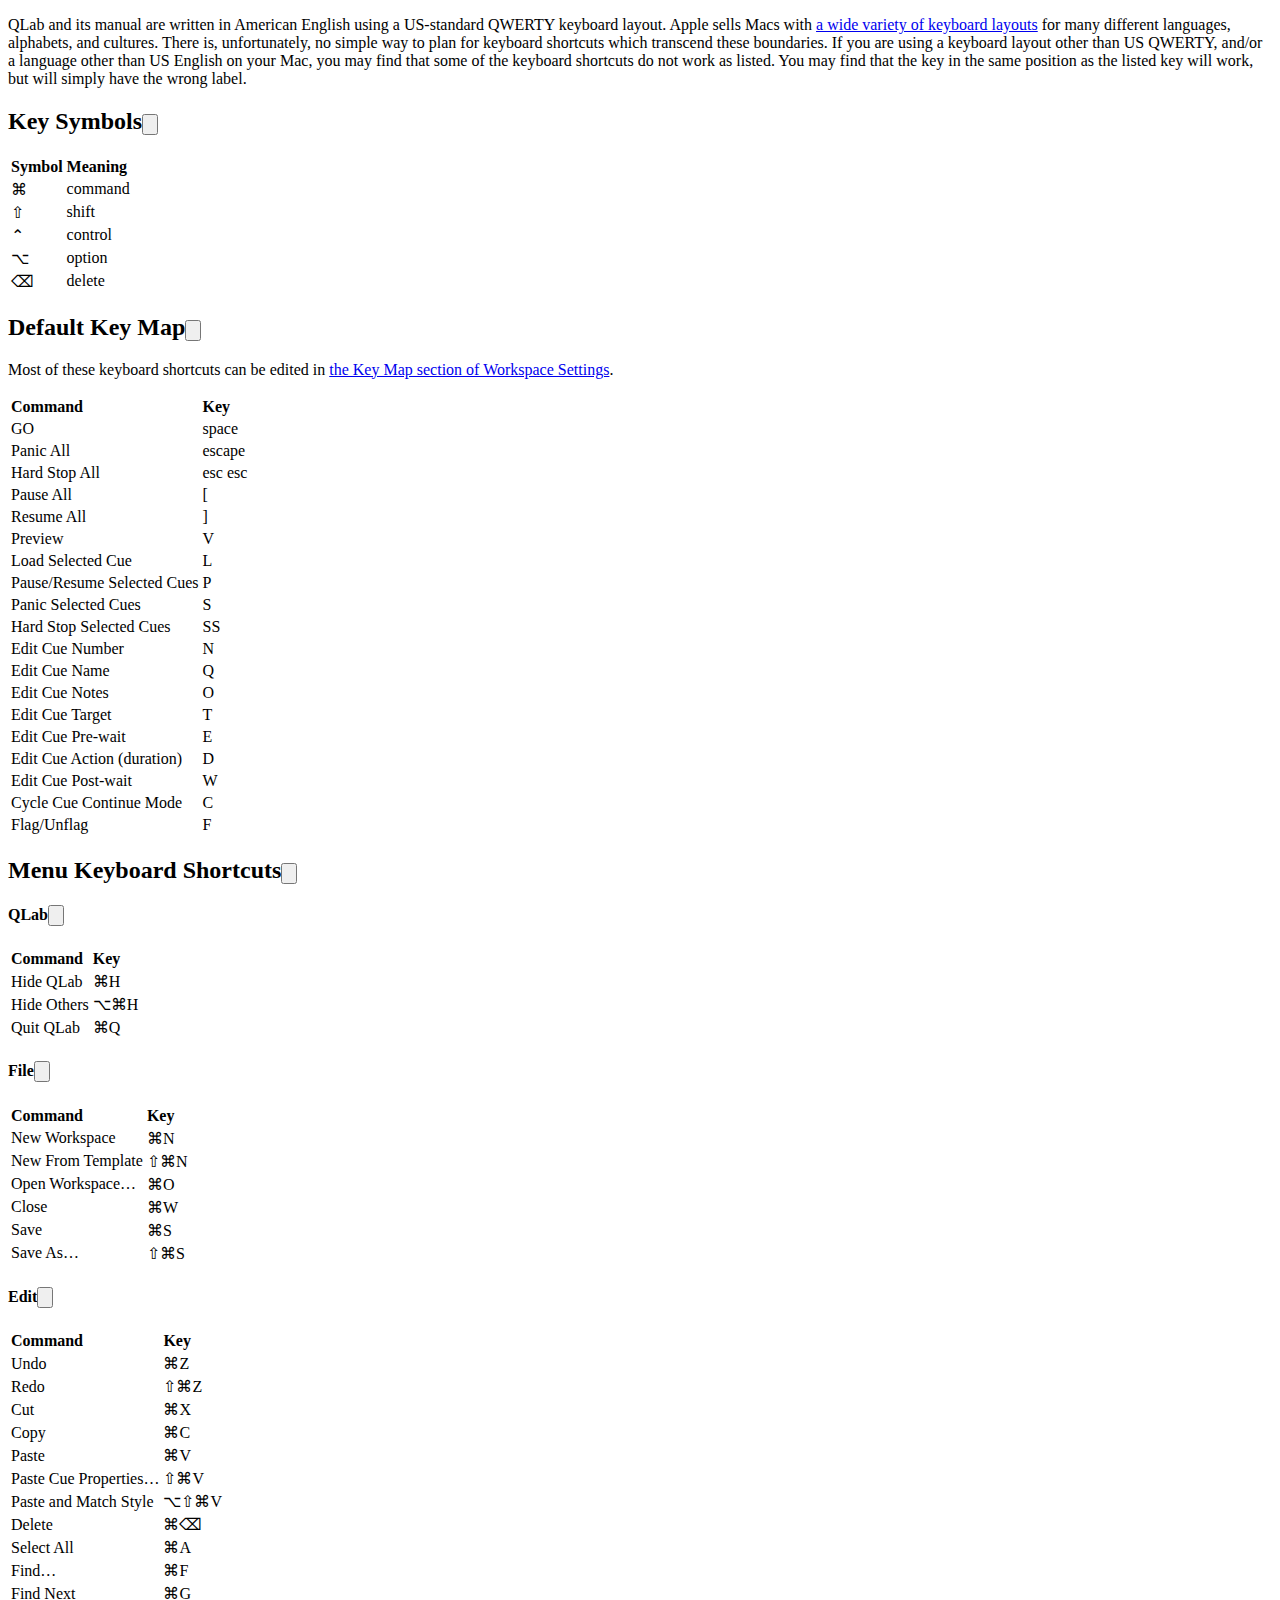
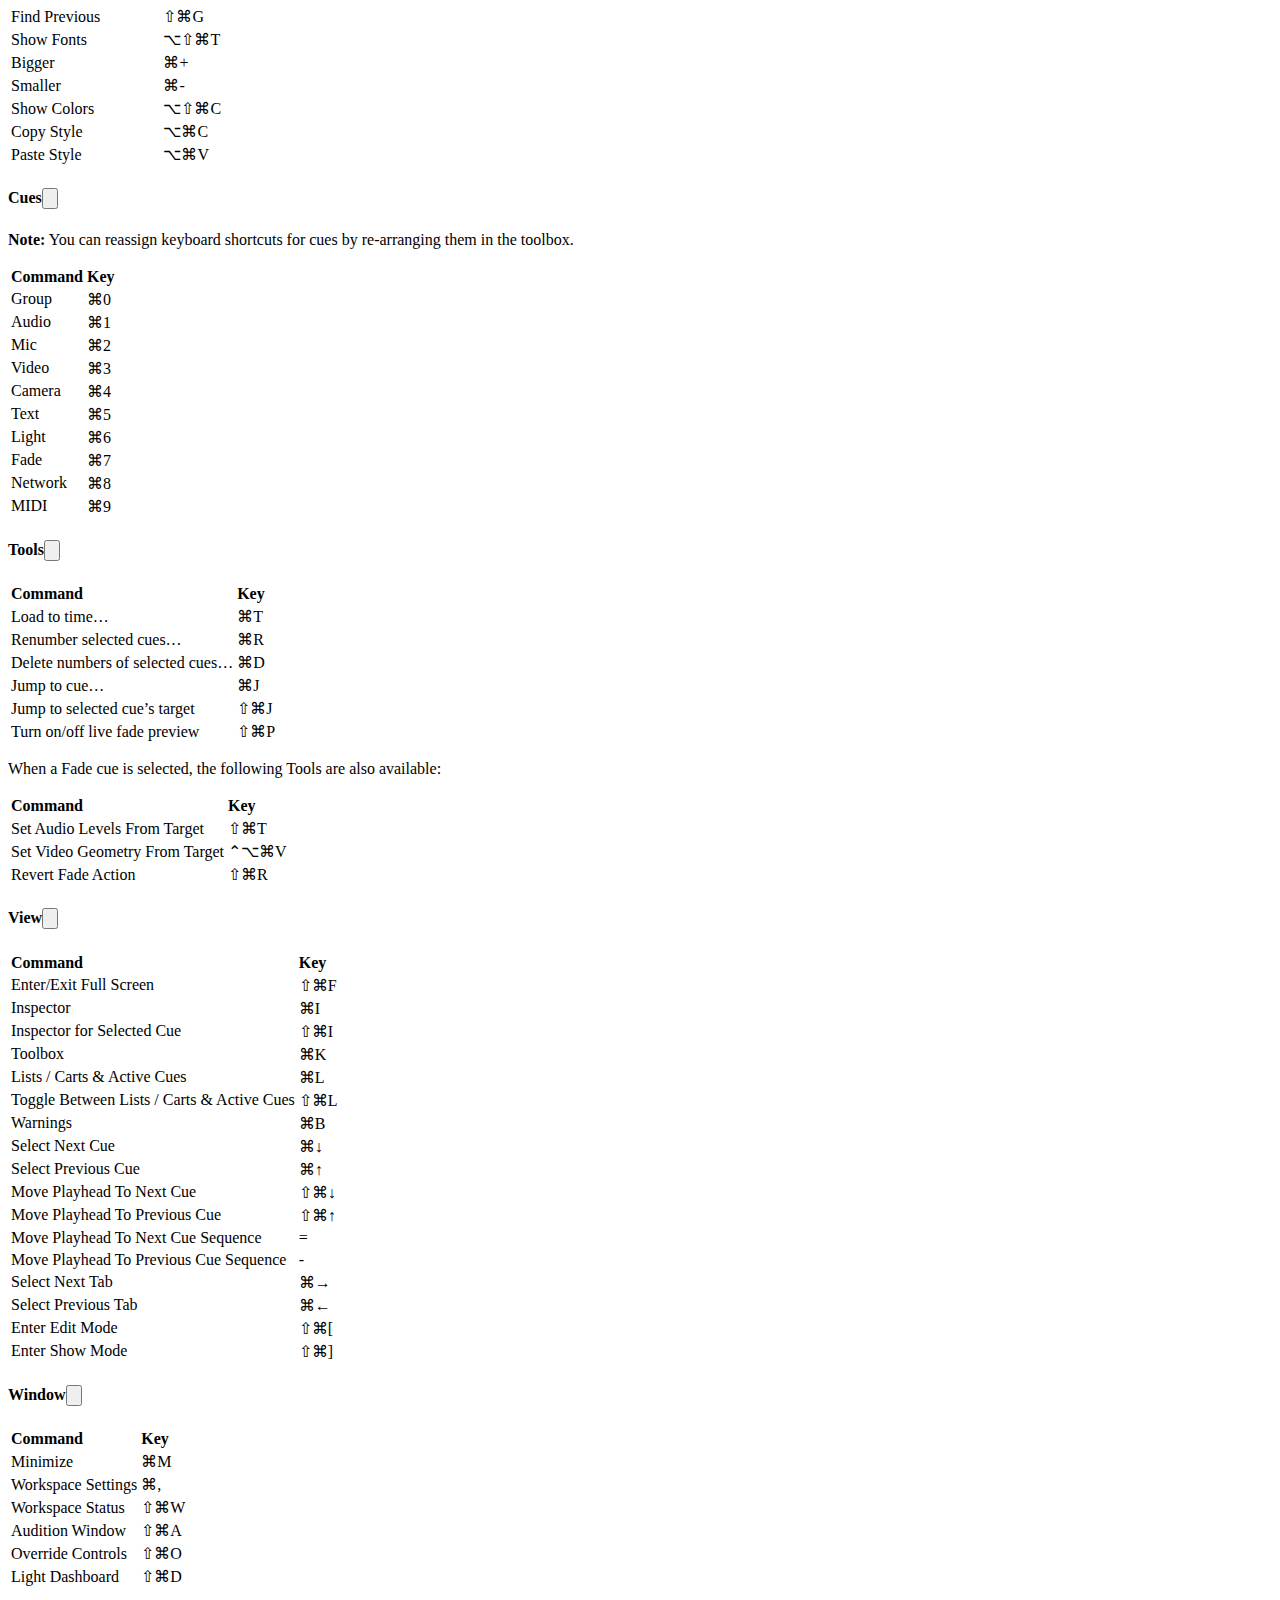
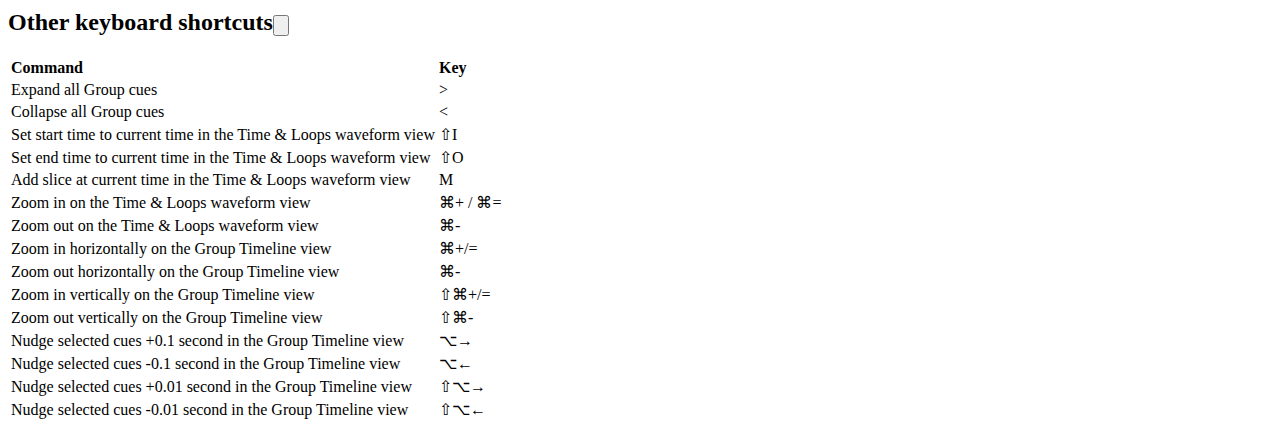
<file: sources/qlab/raw/Keyboard Shortcuts _ QLab 4 Documentation.html>
<!DOCTYPE html>
<!-- saved from url=(0052)https://qlab.app/docs/v4/general/keyboard-shortcuts/ -->
<p>QLab and its manual are written in American English using a US-standard QWERTY keyboard layout. Apple sells Macs with <a href="https://support.apple.com/en-us/HT201794">a wide variety of keyboard layouts</a> for many different languages, alphabets, and cultures. There is, unfortunately, no simple way to plan for keyboard shortcuts which transcend these boundaries. If you are using a keyboard layout other than US QWERTY, and/or a language other than US English on your Mac, you may find that some of the keyboard shortcuts do not work as listed. You may find that the key in the same position as the listed key will work, but will simply have the wrong label.</p>
</blockquote>
<h2 id="key-symbols" style="position:relative;">Key Symbols<span><button class="AnchorLinkButton AnchorLinkButton--darkText" aria-hidden="true"><svg class="AnchorLinkButton-icon" viewBox="0 0 16 16"><path fill-rule="evenodd" d="M4 9h1v1H4c-1.5 0-3-1.69-3-3.5S2.55 3 4 3h4c1.45 0 3 1.69 3 3.5 0 1.41-.91 2.72-2 3.25V8.59c.58-.45 1-1.27 1-2.09C10 5.22 8.98 4 8 4H4c-.98 0-2 1.22-2 2.5S3 9 4 9zm9-3h-1v1h1c1 0 2 1.22 2 2.5S13.98 12 13 12H9c-.98 0-2-1.22-2-2.5 0-.83.42-1.64 1-2.09V6.25c-1.09.53-2 1.84-2 3.25C6 11.31 7.55 13 9 13h4c1.45 0 3-1.69 3-3.5S14.5 6 13 6z"></path></svg></button></span></h2>
<table>
<thead>
<tr>
<th align="left">Symbol</th>
<th align="left">Meaning</th>
</tr>
</thead>
<tbody>
<tr>
<td align="left">⌘</td>
<td align="left">command</td>
</tr>
<tr>
<td align="left">⇧</td>
<td align="left">shift</td>
</tr>
<tr>
<td align="left">⌃</td>
<td align="left">control</td>
</tr>
<tr>
<td align="left">⌥</td>
<td align="left">option</td>
</tr>
<tr>
<td align="left">⌫</td>
<td align="left">delete</td>
</tr>
</tbody>
</table>
<h2 id="default-key-map" style="position:relative;">Default Key Map<span><button class="AnchorLinkButton AnchorLinkButton--darkText" aria-hidden="true"><svg class="AnchorLinkButton-icon" viewBox="0 0 16 16"><path fill-rule="evenodd" d="M4 9h1v1H4c-1.5 0-3-1.69-3-3.5S2.55 3 4 3h4c1.45 0 3 1.69 3 3.5 0 1.41-.91 2.72-2 3.25V8.59c.58-.45 1-1.27 1-2.09C10 5.22 8.98 4 8 4H4c-.98 0-2 1.22-2 2.5S3 9 4 9zm9-3h-1v1h1c1 0 2 1.22 2 2.5S13.98 12 13 12H9c-.98 0-2-1.22-2-2.5 0-.83.42-1.64 1-2.09V6.25c-1.09.53-2 1.84-2 3.25C6 11.31 7.55 13 9 13h4c1.45 0 3-1.69 3-3.5S14.5 6 13 6z"></path></svg></button></span></h2>
<p>Most of these keyboard shortcuts can be edited in <a href="https://qlab.app/docs/v4/general/workspace-settings/#key-map">the Key Map section of Workspace Settings</a>.</p>
<table>
<thead>
<tr>
<th align="left">Command</th>
<th align="left">Key</th>
</tr>
</thead>
<tbody>
<tr>
<td align="left">GO</td>
<td align="left">space</td>
</tr>
<tr>
<td align="left">Panic All</td>
<td align="left">escape</td>
</tr>
<tr>
<td align="left">Hard Stop All</td>
<td align="left">esc esc</td>
</tr>
<tr>
<td align="left">Pause All</td>
<td align="left">[</td>
</tr>
<tr>
<td align="left">Resume All</td>
<td align="left">]</td>
</tr>
<tr>
<td align="left">Preview</td>
<td align="left">V</td>
</tr>
<tr>
<td align="left">Load Selected Cue</td>
<td align="left">L</td>
</tr>
<tr>
<td align="left">Pause/Resume Selected Cues</td>
<td align="left">P</td>
</tr>
<tr>
<td align="left">Panic Selected Cues</td>
<td align="left">S</td>
</tr>
<tr>
<td align="left">Hard Stop Selected Cues</td>
<td align="left">SS</td>
</tr>
<tr>
<td align="left">Edit Cue Number</td>
<td align="left">N</td>
</tr>
<tr>
<td align="left">Edit Cue Name</td>
<td align="left">Q</td>
</tr>
<tr>
<td align="left">Edit Cue Notes</td>
<td align="left">O</td>
</tr>
<tr>
<td align="left">Edit Cue Target</td>
<td align="left">T</td>
</tr>
<tr>
<td align="left">Edit Cue Pre-wait</td>
<td align="left">E</td>
</tr>
<tr>
<td align="left">Edit Cue Action (duration)</td>
<td align="left">D</td>
</tr>
<tr>
<td align="left">Edit Cue Post-wait</td>
<td align="left">W</td>
</tr>
<tr>
<td align="left">Cycle Cue Continue Mode</td>
<td align="left">C</td>
</tr>
<tr>
<td align="left">Flag/Unflag</td>
<td align="left">F</td>
</tr>
</tbody>
</table>
<h2 id="menu-keyboard-shortcuts" style="position:relative;">Menu Keyboard Shortcuts<span><button class="AnchorLinkButton AnchorLinkButton--darkText" aria-hidden="true"><svg class="AnchorLinkButton-icon" viewBox="0 0 16 16"><path fill-rule="evenodd" d="M4 9h1v1H4c-1.5 0-3-1.69-3-3.5S2.55 3 4 3h4c1.45 0 3 1.69 3 3.5 0 1.41-.91 2.72-2 3.25V8.59c.58-.45 1-1.27 1-2.09C10 5.22 8.98 4 8 4H4c-.98 0-2 1.22-2 2.5S3 9 4 9zm9-3h-1v1h1c1 0 2 1.22 2 2.5S13.98 12 13 12H9c-.98 0-2-1.22-2-2.5 0-.83.42-1.64 1-2.09V6.25c-1.09.53-2 1.84-2 3.25C6 11.31 7.55 13 9 13h4c1.45 0 3-1.69 3-3.5S14.5 6 13 6z"></path></svg></button></span></h2>
<h4 id="qlab" style="position:relative;">QLab<span><button class="AnchorLinkButton AnchorLinkButton--darkText" aria-hidden="true"><svg class="AnchorLinkButton-icon" viewBox="0 0 16 16"><path fill-rule="evenodd" d="M4 9h1v1H4c-1.5 0-3-1.69-3-3.5S2.55 3 4 3h4c1.45 0 3 1.69 3 3.5 0 1.41-.91 2.72-2 3.25V8.59c.58-.45 1-1.27 1-2.09C10 5.22 8.98 4 8 4H4c-.98 0-2 1.22-2 2.5S3 9 4 9zm9-3h-1v1h1c1 0 2 1.22 2 2.5S13.98 12 13 12H9c-.98 0-2-1.22-2-2.5 0-.83.42-1.64 1-2.09V6.25c-1.09.53-2 1.84-2 3.25C6 11.31 7.55 13 9 13h4c1.45 0 3-1.69 3-3.5S14.5 6 13 6z"></path></svg></button></span></h4>
<table>
<thead>
<tr>
<th align="left">Command</th>
<th align="left">Key</th>
</tr>
</thead>
<tbody>
<tr>
<td align="left">Hide QLab</td>
<td align="left">⌘H</td>
</tr>
<tr>
<td align="left">Hide Others</td>
<td align="left">⌥⌘H</td>
</tr>
<tr>
<td align="left">Quit QLab</td>
<td align="left">⌘Q</td>
</tr>
</tbody>
</table>
<h4 id="file" style="position:relative;">File<span><button class="AnchorLinkButton AnchorLinkButton--darkText" aria-hidden="true"><svg class="AnchorLinkButton-icon" viewBox="0 0 16 16"><path fill-rule="evenodd" d="M4 9h1v1H4c-1.5 0-3-1.69-3-3.5S2.55 3 4 3h4c1.45 0 3 1.69 3 3.5 0 1.41-.91 2.72-2 3.25V8.59c.58-.45 1-1.27 1-2.09C10 5.22 8.98 4 8 4H4c-.98 0-2 1.22-2 2.5S3 9 4 9zm9-3h-1v1h1c1 0 2 1.22 2 2.5S13.98 12 13 12H9c-.98 0-2-1.22-2-2.5 0-.83.42-1.64 1-2.09V6.25c-1.09.53-2 1.84-2 3.25C6 11.31 7.55 13 9 13h4c1.45 0 3-1.69 3-3.5S14.5 6 13 6z"></path></svg></button></span></h4>
<table>
<thead>
<tr>
<th align="left">Command</th>
<th align="left">Key</th>
</tr>
</thead>
<tbody>
<tr>
<td align="left">New Workspace</td>
<td align="left">⌘N</td>
</tr>
<tr>
<td align="left">New From Template</td>
<td align="left">⇧⌘N</td>
</tr>
<tr>
<td align="left">Open Workspace…</td>
<td align="left">⌘O</td>
</tr>
<tr>
<td align="left">Close</td>
<td align="left">⌘W</td>
</tr>
<tr>
<td align="left">Save</td>
<td align="left">⌘S</td>
</tr>
<tr>
<td align="left">Save As…</td>
<td align="left">⇧⌘S</td>
</tr>
</tbody>
</table>
<h4 id="edit" style="position:relative;">Edit<span><button class="AnchorLinkButton AnchorLinkButton--darkText" aria-hidden="true"><svg class="AnchorLinkButton-icon" viewBox="0 0 16 16"><path fill-rule="evenodd" d="M4 9h1v1H4c-1.5 0-3-1.69-3-3.5S2.55 3 4 3h4c1.45 0 3 1.69 3 3.5 0 1.41-.91 2.72-2 3.25V8.59c.58-.45 1-1.27 1-2.09C10 5.22 8.98 4 8 4H4c-.98 0-2 1.22-2 2.5S3 9 4 9zm9-3h-1v1h1c1 0 2 1.22 2 2.5S13.98 12 13 12H9c-.98 0-2-1.22-2-2.5 0-.83.42-1.64 1-2.09V6.25c-1.09.53-2 1.84-2 3.25C6 11.31 7.55 13 9 13h4c1.45 0 3-1.69 3-3.5S14.5 6 13 6z"></path></svg></button></span></h4>
<table>
<thead>
<tr>
<th align="left">Command</th>
<th align="left">Key</th>
</tr>
</thead>
<tbody>
<tr>
<td align="left">Undo</td>
<td align="left">⌘Z</td>
</tr>
<tr>
<td align="left">Redo</td>
<td align="left">⇧⌘Z</td>
</tr>
<tr>
<td align="left">Cut</td>
<td align="left">⌘X</td>
</tr>
<tr>
<td align="left">Copy</td>
<td align="left">⌘C</td>
</tr>
<tr>
<td align="left">Paste</td>
<td align="left">⌘V</td>
</tr>
<tr>
<td align="left">Paste Cue Properties…</td>
<td align="left">⇧⌘V</td>
</tr>
<tr>
<td align="left">Paste and Match Style</td>
<td align="left">⌥⇧⌘V</td>
</tr>
<tr>
<td align="left">Delete</td>
<td align="left">⌘⌫</td>
</tr>
<tr>
<td align="left">Select All</td>
<td align="left">⌘A</td>
</tr>
<tr>
<td align="left">Find…</td>
<td align="left">⌘F</td>
</tr>
<tr>
<td align="left">Find Next</td>
<td align="left">⌘G</td>
</tr>
<tr>
<td align="left">Find Previous</td>
<td align="left">⇧⌘G</td>
</tr>
<tr>
<td align="left">Show Fonts</td>
<td align="left">⌥⇧⌘T</td>
</tr>
<tr>
<td align="left">Bigger</td>
<td align="left">⌘+</td>
</tr>
<tr>
<td align="left">Smaller</td>
<td align="left">⌘-</td>
</tr>
<tr>
<td align="left">Show Colors</td>
<td align="left">⌥⇧⌘C</td>
</tr>
<tr>
<td align="left">Copy Style</td>
<td align="left">⌥⌘C</td>
</tr>
<tr>
<td align="left">Paste Style</td>
<td align="left">⌥⌘V</td>
</tr>
</tbody>
</table>
<h4 id="cues" style="position:relative;">Cues<span><button class="AnchorLinkButton AnchorLinkButton--darkText" aria-hidden="true"><svg class="AnchorLinkButton-icon" viewBox="0 0 16 16"><path fill-rule="evenodd" d="M4 9h1v1H4c-1.5 0-3-1.69-3-3.5S2.55 3 4 3h4c1.45 0 3 1.69 3 3.5 0 1.41-.91 2.72-2 3.25V8.59c.58-.45 1-1.27 1-2.09C10 5.22 8.98 4 8 4H4c-.98 0-2 1.22-2 2.5S3 9 4 9zm9-3h-1v1h1c1 0 2 1.22 2 2.5S13.98 12 13 12H9c-.98 0-2-1.22-2-2.5 0-.83.42-1.64 1-2.09V6.25c-1.09.53-2 1.84-2 3.25C6 11.31 7.55 13 9 13h4c1.45 0 3-1.69 3-3.5S14.5 6 13 6z"></path></svg></button></span></h4>
<p><strong>Note:</strong> You can reassign keyboard shortcuts for cues by re-arranging them in the toolbox.</p>
<table>
<thead>
<tr>
<th align="left">Command</th>
<th align="left">Key</th>
</tr>
</thead>
<tbody>
<tr>
<td align="left">Group</td>
<td align="left">⌘0</td>
</tr>
<tr>
<td align="left">Audio</td>
<td align="left">⌘1</td>
</tr>
<tr>
<td align="left">Mic</td>
<td align="left">⌘2</td>
</tr>
<tr>
<td align="left">Video</td>
<td align="left">⌘3</td>
</tr>
<tr>
<td align="left">Camera</td>
<td align="left">⌘4</td>
</tr>
<tr>
<td align="left">Text</td>
<td align="left">⌘5</td>
</tr>
<tr>
<td align="left">Light</td>
<td align="left">⌘6</td>
</tr>
<tr>
<td align="left">Fade</td>
<td align="left">⌘7</td>
</tr>
<tr>
<td align="left">Network</td>
<td align="left">⌘8</td>
</tr>
<tr>
<td align="left">MIDI</td>
<td align="left">⌘9</td>
</tr>
</tbody>
</table>
<h4 id="tools" style="position:relative;">Tools<span><button class="AnchorLinkButton AnchorLinkButton--darkText" aria-hidden="true"><svg class="AnchorLinkButton-icon" viewBox="0 0 16 16"><path fill-rule="evenodd" d="M4 9h1v1H4c-1.5 0-3-1.69-3-3.5S2.55 3 4 3h4c1.45 0 3 1.69 3 3.5 0 1.41-.91 2.72-2 3.25V8.59c.58-.45 1-1.27 1-2.09C10 5.22 8.98 4 8 4H4c-.98 0-2 1.22-2 2.5S3 9 4 9zm9-3h-1v1h1c1 0 2 1.22 2 2.5S13.98 12 13 12H9c-.98 0-2-1.22-2-2.5 0-.83.42-1.64 1-2.09V6.25c-1.09.53-2 1.84-2 3.25C6 11.31 7.55 13 9 13h4c1.45 0 3-1.69 3-3.5S14.5 6 13 6z"></path></svg></button></span></h4>
<table>
<thead>
<tr>
<th align="left">Command</th>
<th align="left">Key</th>
</tr>
</thead>
<tbody>
<tr>
<td align="left">Load to time…</td>
<td align="left">⌘T</td>
</tr>
<tr>
<td align="left">Renumber selected cues…</td>
<td align="left">⌘R</td>
</tr>
<tr>
<td align="left">Delete numbers of selected cues…</td>
<td align="left">⌘D</td>
</tr>
<tr>
<td align="left">Jump to cue…</td>
<td align="left">⌘J</td>
</tr>
<tr>
<td align="left">Jump to selected cue’s target</td>
<td align="left">⇧⌘J</td>
</tr>
<tr>
<td align="left">Turn on/off live fade preview</td>
<td align="left">⇧⌘P</td>
</tr>
</tbody>
</table>
<p>When a Fade cue is selected, the following Tools are also available:</p>
<table>
<thead>
<tr>
<th align="left">Command</th>
<th align="left">Key</th>
</tr>
</thead>
<tbody>
<tr>
<td align="left">Set Audio Levels From Target</td>
<td align="left">⇧⌘T</td>
</tr>
<tr>
<td align="left">Set Video Geometry From Target</td>
<td align="left">⌃⌥⌘V</td>
</tr>
<tr>
<td align="left">Revert Fade Action</td>
<td align="left">⇧⌘R</td>
</tr>
</tbody>
</table>
<h4 id="view" style="position:relative;">View<span><button class="AnchorLinkButton AnchorLinkButton--darkText" aria-hidden="true"><svg class="AnchorLinkButton-icon" viewBox="0 0 16 16"><path fill-rule="evenodd" d="M4 9h1v1H4c-1.5 0-3-1.69-3-3.5S2.55 3 4 3h4c1.45 0 3 1.69 3 3.5 0 1.41-.91 2.72-2 3.25V8.59c.58-.45 1-1.27 1-2.09C10 5.22 8.98 4 8 4H4c-.98 0-2 1.22-2 2.5S3 9 4 9zm9-3h-1v1h1c1 0 2 1.22 2 2.5S13.98 12 13 12H9c-.98 0-2-1.22-2-2.5 0-.83.42-1.64 1-2.09V6.25c-1.09.53-2 1.84-2 3.25C6 11.31 7.55 13 9 13h4c1.45 0 3-1.69 3-3.5S14.5 6 13 6z"></path></svg></button></span></h4>
<table>
<thead>
<tr>
<th align="left">Command</th>
<th align="left">Key</th>
</tr>
</thead>
<tbody>
<tr>
<td align="left">Enter/Exit Full Screen</td>
<td align="left">⇧⌘F</td>
</tr>
<tr>
<td align="left">Inspector</td>
<td align="left">⌘I</td>
</tr>
<tr>
<td align="left">Inspector for Selected Cue</td>
<td align="left">⇧⌘I</td>
</tr>
<tr>
<td align="left">Toolbox</td>
<td align="left">⌘K</td>
</tr>
<tr>
<td align="left">Lists / Carts &amp; Active Cues</td>
<td align="left">⌘L</td>
</tr>
<tr>
<td align="left">Toggle Between Lists / Carts &amp; Active Cues</td>
<td align="left">⇧⌘L</td>
</tr>
<tr>
<td align="left">Warnings</td>
<td align="left">⌘B</td>
</tr>
<tr>
<td align="left">Select Next Cue</td>
<td align="left">⌘↓</td>
</tr>
<tr>
<td align="left">Select Previous Cue</td>
<td align="left">⌘↑</td>
</tr>
<tr>
<td align="left">Move Playhead To Next Cue</td>
<td align="left">⇧⌘↓</td>
</tr>
<tr>
<td align="left">Move Playhead To Previous Cue</td>
<td align="left">⇧⌘↑</td>
</tr>
<tr>
<td align="left">Move Playhead To Next Cue Sequence</td>
<td align="left">=</td>
</tr>
<tr>
<td align="left">Move Playhead To Previous Cue Sequence</td>
<td align="left">-</td>
</tr>
<tr>
<td align="left">Select Next Tab</td>
<td align="left">⌘→</td>
</tr>
<tr>
<td align="left">Select Previous Tab</td>
<td align="left">⌘←</td>
</tr>
<tr>
<td align="left">Enter Edit Mode</td>
<td align="left">⇧⌘[</td>
</tr>
<tr>
<td align="left">Enter Show Mode</td>
<td align="left">⇧⌘]</td>
</tr>
</tbody>
</table>
<h4 id="window" style="position:relative;">Window<span><button class="AnchorLinkButton AnchorLinkButton--darkText" aria-hidden="true"><svg class="AnchorLinkButton-icon" viewBox="0 0 16 16"><path fill-rule="evenodd" d="M4 9h1v1H4c-1.5 0-3-1.69-3-3.5S2.55 3 4 3h4c1.45 0 3 1.69 3 3.5 0 1.41-.91 2.72-2 3.25V8.59c.58-.45 1-1.27 1-2.09C10 5.22 8.98 4 8 4H4c-.98 0-2 1.22-2 2.5S3 9 4 9zm9-3h-1v1h1c1 0 2 1.22 2 2.5S13.98 12 13 12H9c-.98 0-2-1.22-2-2.5 0-.83.42-1.64 1-2.09V6.25c-1.09.53-2 1.84-2 3.25C6 11.31 7.55 13 9 13h4c1.45 0 3-1.69 3-3.5S14.5 6 13 6z"></path></svg></button></span></h4>
<table>
<thead>
<tr>
<th align="left">Command</th>
<th align="left">Key</th>
</tr>
</thead>
<tbody>
<tr>
<td align="left">Minimize</td>
<td align="left">⌘M</td>
</tr>
<tr>
<td align="left">Workspace Settings</td>
<td align="left">⌘,</td>
</tr>
<tr>
<td align="left">Workspace Status</td>
<td align="left">⇧⌘W</td>
</tr>
<tr>
<td align="left">Audition Window</td>
<td align="left">⇧⌘A</td>
</tr>
<tr>
<td align="left">Override Controls</td>
<td align="left">⇧⌘O</td>
</tr>
<tr>
<td align="left">Light Dashboard</td>
<td align="left">⇧⌘D</td>
</tr>
</tbody>
</table>
<h2 id="other-keyboard-shortcuts" style="position:relative;">Other keyboard shortcuts<span><button class="AnchorLinkButton AnchorLinkButton--darkText" aria-hidden="true"><svg class="AnchorLinkButton-icon" viewBox="0 0 16 16"><path fill-rule="evenodd" d="M4 9h1v1H4c-1.5 0-3-1.69-3-3.5S2.55 3 4 3h4c1.45 0 3 1.69 3 3.5 0 1.41-.91 2.72-2 3.25V8.59c.58-.45 1-1.27 1-2.09C10 5.22 8.98 4 8 4H4c-.98 0-2 1.22-2 2.5S3 9 4 9zm9-3h-1v1h1c1 0 2 1.22 2 2.5S13.98 12 13 12H9c-.98 0-2-1.22-2-2.5 0-.83.42-1.64 1-2.09V6.25c-1.09.53-2 1.84-2 3.25C6 11.31 7.55 13 9 13h4c1.45 0 3-1.69 3-3.5S14.5 6 13 6z"></path></svg></button></span></h2>
<table>
<thead>
<tr>
<th align="left">Command</th>
<th align="left">Key</th>
</tr>
</thead>
<tbody>
<tr>
<td align="left">Expand all Group cues</td>
<td align="left">&gt;</td>
</tr>
<tr>
<td align="left">Collapse all Group cues</td>
<td align="left">&lt;</td>
</tr>
<tr>
<td align="left">Set start time to current time in the Time &amp; Loops waveform view</td>
<td align="left">⇧I</td>
</tr>
<tr>
<td align="left">Set end time to current time in the Time &amp; Loops waveform view</td>
<td align="left">⇧O</td>
</tr>
<tr>
<td align="left">Add slice at current time in the Time &amp; Loops waveform view</td>
<td align="left">M</td>
</tr>
<tr>
<td align="left">Zoom in on the Time &amp; Loops waveform view</td>
<td align="left">⌘+ / ⌘=</td>
</tr>
<tr>
<td align="left">Zoom out on the Time &amp; Loops waveform view</td>
<td align="left">⌘-</td>
</tr>
<tr>
<td align="left">Zoom in horizontally on the Group Timeline view</td>
<td align="left">⌘+/=</td>
</tr>
<tr>
<td align="left">Zoom out horizontally on the Group Timeline view</td>
<td align="left">⌘-</td>
</tr>
<tr>
<td align="left">Zoom in vertically on the Group Timeline view</td>
<td align="left">⇧⌘+/=</td>
</tr>
<tr>
<td align="left">Zoom out vertically on the Group Timeline view</td>
<td align="left">⇧⌘-</td>
</tr>
<tr>
<td align="left">Nudge selected cues +0.1 second in the Group Timeline view</td>
<td align="left">⌥→</td>
</tr>
<tr>
<td align="left">Nudge selected cues -0.1 second in the Group Timeline view</td>
<td align="left">⌥←</td>
</tr>
<tr>
<td align="left">Nudge selected cues +0.01 second in the Group Timeline view</td>
<td align="left">⇧⌥→</td>
</tr>
<tr>
<td align="left">Nudge selected cues -0.01 second in the Group Timeline view</td>
<td align="left">⇧⌥←</td>
</tr>
</tbody>
</file>
